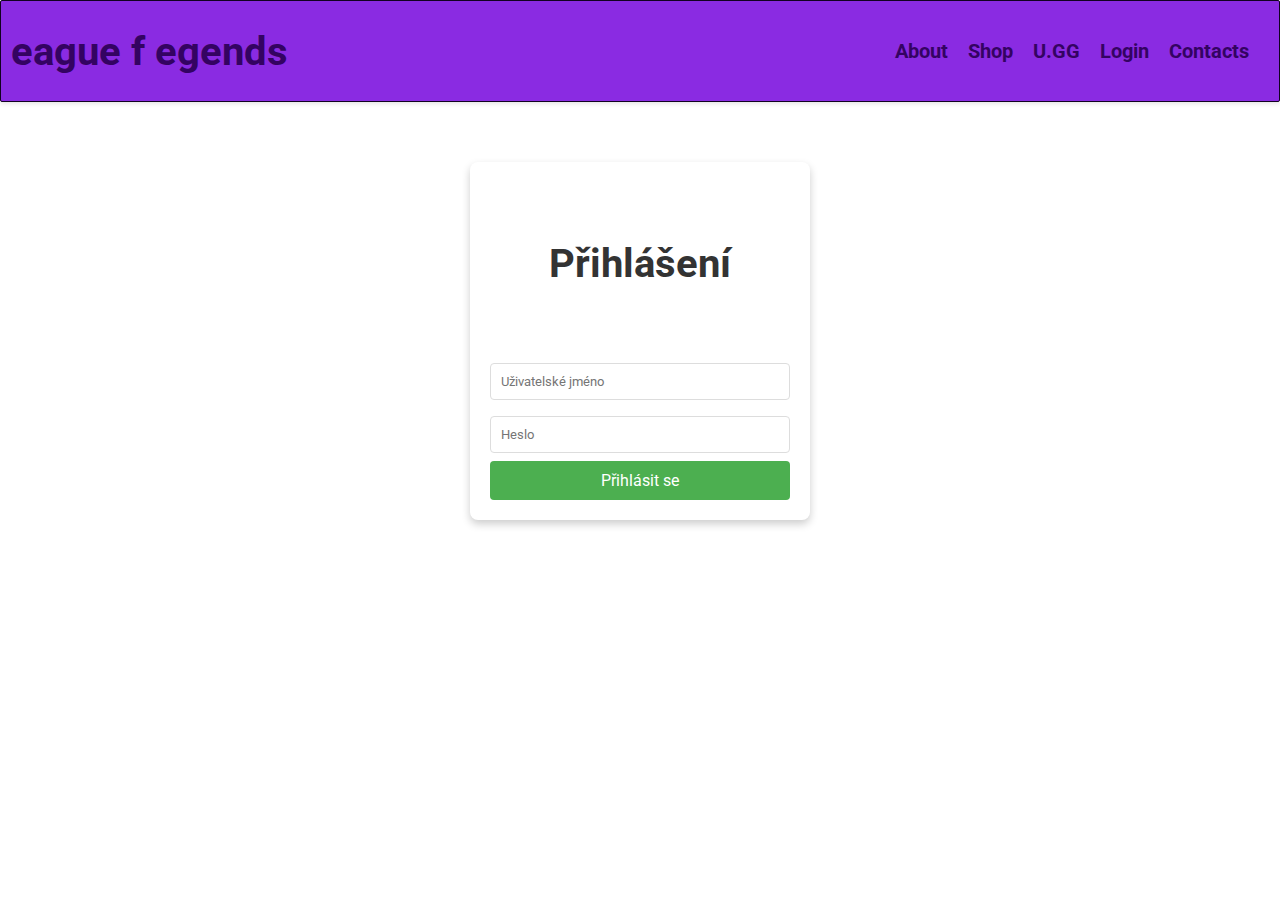
<file: html/formular.html>
<!DOCTYPE html>
<html lang="en">
<head>
    <meta charset="UTF-8">
    <meta name="viewport" content="width=device-width, initial-scale=1.0">
    <title>Meta</title>

    <link rel="stylesheet" href="../css/navbar.css">
    <link rel="stylesheet" href="../css/body.css">
    <link rel="stylesheet" href="../css/formular.css">


    <link rel="preconnect" href="https://fonts.googleapis.com">
    <link rel="preconnect" href="https://fonts.gstatic.com" crossorigin>
    <link href="https://fonts.googleapis.com/css2?family=Roboto:ital,wght@0,100;0,300;0,400;0,500;0,700;0,900;1,100;1,300;1,400;1,500;1,700;1,900&display=swap" rel="stylesheet">
    <link rel="stylesheet" href="https://cdnjs.cloudflare.com/ajax/libs/font-awesome/6.6.0/css/all.min.css" integrity="sha512-Kc323vGBEqzTmouAECnVceyQqyqdsSiqLQISBL29aUW4U/M7pSPA/gEUZQqv1cwx4OnYxTxve5UMg5GT6L4JJg==" crossorigin="anonymous" referrerpolicy="no-referrer" />

</head>
<body></body>
 <Nav id="navbar">
        <a class="logo" href="../index.html">
            <h1><i class="fa-solid fa-l"></i>eague <i class="fa-solid fa-o"></i>f <i class="fa-solid fa-l"></i>egends</h1>
        </a>
        <ul>
            <li><a target="_blank" href="https://www.leagueoflegends.com/cs-cz/">About</a></li>
            <li><a target="_blank" href="https://merch.riotgames.com/en-us/">Shop</a></li>
            <li><a target="_blank" href="https://u.gg">U.GG</a></li>
            <li><a href="../html/formular.html">Login</a></li>
            <li><a href="../index.html">Contacts</a></li>
        </ul>
    </Nav>
    <section id="login">
        <div class="login-container">
            <div class="icon"><i class="fa-solid fa-lock" style="color: #000000;"></i></div>
            <h2>Přihlášení</h2>
            <form>
              <input type="text" placeholder="Uživatelské jméno" required>
              <input type="password" placeholder="Heslo" required>
              <button type="submit">Přihlásit se</button>
            </form>
          </div>
    
    </section>
</body>
</html>
</file>
<file: css/navbar.css>
#navbar{
    display: flex;
    justify-content: space-between;
    position: sticky;
    background-color: blueviolet;
    height: 100px;
    top: 0;
    z-index: 1;
    box-shadow: 0 2px 4px rgba(0, 0, 0, 0.1);
    border: 0.1rem solid rgb(18, 1, 34);
    border-radius: 2px;
}

#navbar a{
    text-decoration: none;
    font-size: 20px;
    font-weight: bold;
    margin: 10px;
    color: rgb(52, 3, 98);
}

#navbar ul{
    display: flex;
    list-style: none;
    align-items: center;
    margin-right: 20px;
}

.logo{
    display: flex;
    justify-content: center;
    align-items: center;
}

#navbar li{
    display: block;
    padding: 0.4em 0;
    position: relative;
}

#navbar li a:hover{
    color: red;
}

#navbar li::after{
    content: "";
    height: 0.1em;
    width: 100%;
    background-color: red;
    position: absolute;
    bottom: 0;
    left: 0;
    opacity: 0;
    transition: opacity 0.3s, transform 0.3s;
}

#navbar li:hover::after,
#navbar li:focus::after{
    opacity: 1;
    transform: translate3d(0, 0.2em, 0);
}
</file>
<file: css/body.css>
*{
    margin: 0;
    padding: 0;
    font-family: roboto;
}


#zaklady{
    margin: auto;
    padding: 0 2rem;
    overflow: hidden;
    margin-bottom: 40px;
}

#zaklady .items{
    display: grid;
    grid-template-columns: 1fr 1fr 1fr 1fr 1fr;
    padding: 1rem;
}

#zaklady .item{
    position: grid;
    text-align: center;
    width: 200px;
}

#zaklady .item:hover {
    box-shadow: rgba(0, 0, 0, 0.35) 0px 5px 15px;
    top: -10px;
    transition: all 0.5s ease;
    transform: scale(1.1);
}

#zaklady .items .item i {
    background-color: rgb(113, 1, 82);
    border-radius: 50%;
    margin: 1rem 0;
    width: 4rem;
    height: 4rem;
    line-height: 4rem;
    color: white;
}

#zaklady .zaklady-span1{
    font-size: 42px;
    color: rgb(113, 1, 82);
}

h2 {
    margin: 3rem;
    padding: 3rem;
    text-align: center;
    font-size: 40px;
}

#zaklady .yt-link{
    text-decoration: none;
    color: black;
}

#contacts{
    max-width: 1000px;
    margin: auto;
    padding: 0;
    overflow: hidden; 

    border: 2px solid rgb(113, 1, 82);
    margin-bottom: 40px;

    
}

#contacts ul{
    margin: 0.5rem 0;
    list-style: none;
}

#contacts li{
    padding: 0.5rem 0;
    border-bottom: white dotted 2px;
}

#contacts h2 {
    margin: 1rem 0;
    padding: 1rem 0;
}

#contacts .firma-text{
    color: rgb(113, 1, 82);
}



#contacts .container-contacts{
   display: flex;
   background-color: violet;
}

#contacts .contacts-img{
    
    display: flex;
    margin-right: 30px;
    position: relative;
} 

#contacts .contacts-img:hover .overlay{
    width: 108%;
}

#contacts .overlay{
    position: absolute;
    bottom: 0;
    left: 0;
    right: 0;
    background-color: rgb(74, 5, 74);
    overflow: hidden;
    width: 0;
    height: 100%;
    transition: .5s ease;
}

#contacts .text-contacts{
    white-space: nowrap;
    color: white;
    font-size: 30px;
    position: absolute;
    overflow: hidden;
    top: 50%;
    left: 50%;
    transform: translate(-50%, -50%);
    -ms-transform: translate(-50%, -50%);
}

@media only screen and (max-width: 600px) {
    #navbar {
        flex-wrap: wrap;
        justify-content: center;
    }

    h1 {
        margin-bottom: 1rem;
        font-size: 3rem;
    }

    #kontakt .kontakt-img {
        display: none;
    }
}
</file>
<file: css/formular.css>
.login-container {
    width: 300px;
    padding: 20px;
    background-color: #fff;
    box-shadow: 0 4px 8px rgba(0, 0, 0, 0.2);
    border-radius: 8px;
    text-align: center;
  }

.login-container .icon {
    font-size: 40px;
    color: #4CAF50;
    margin-bottom: 10px;
    margin-top: 10px;
}

.login-container h2 {
        margin: 10px 0 20px;
color: #333;
}

.login-container input[type="text"],
.login-container input[type="password"] {
        width: 100%;
    padding: 10px;
    margin: 8px 0;
    border: 1px solid #ddd;
    border-radius: 4px;
    box-sizing: border-box;
}

.login-container button {
    width: 100%;
    padding: 10px;
    background-color: #4CAF50;
    color: white;
    border: none;
    border-radius: 4px;
    cursor: pointer;
    font-size: 16px;
}

.login-container button:hover {
    background-color: #45a049;
}

#login{
    display: flex;
    justify-content: center;
    margin-top: 60px;
    margin-bottom: 60px;
}

body{
    background: url(https://preview.redd.it/in73r6sbixz31.png?width=4096&format=png&auto=webp&s=810fa4aef8f17b2ccf3ca4c18601eb731904d37e) no-repeat center center/cover;
    margin: 0;
    padding: 0;
    height: 100vh;
}
</file>
